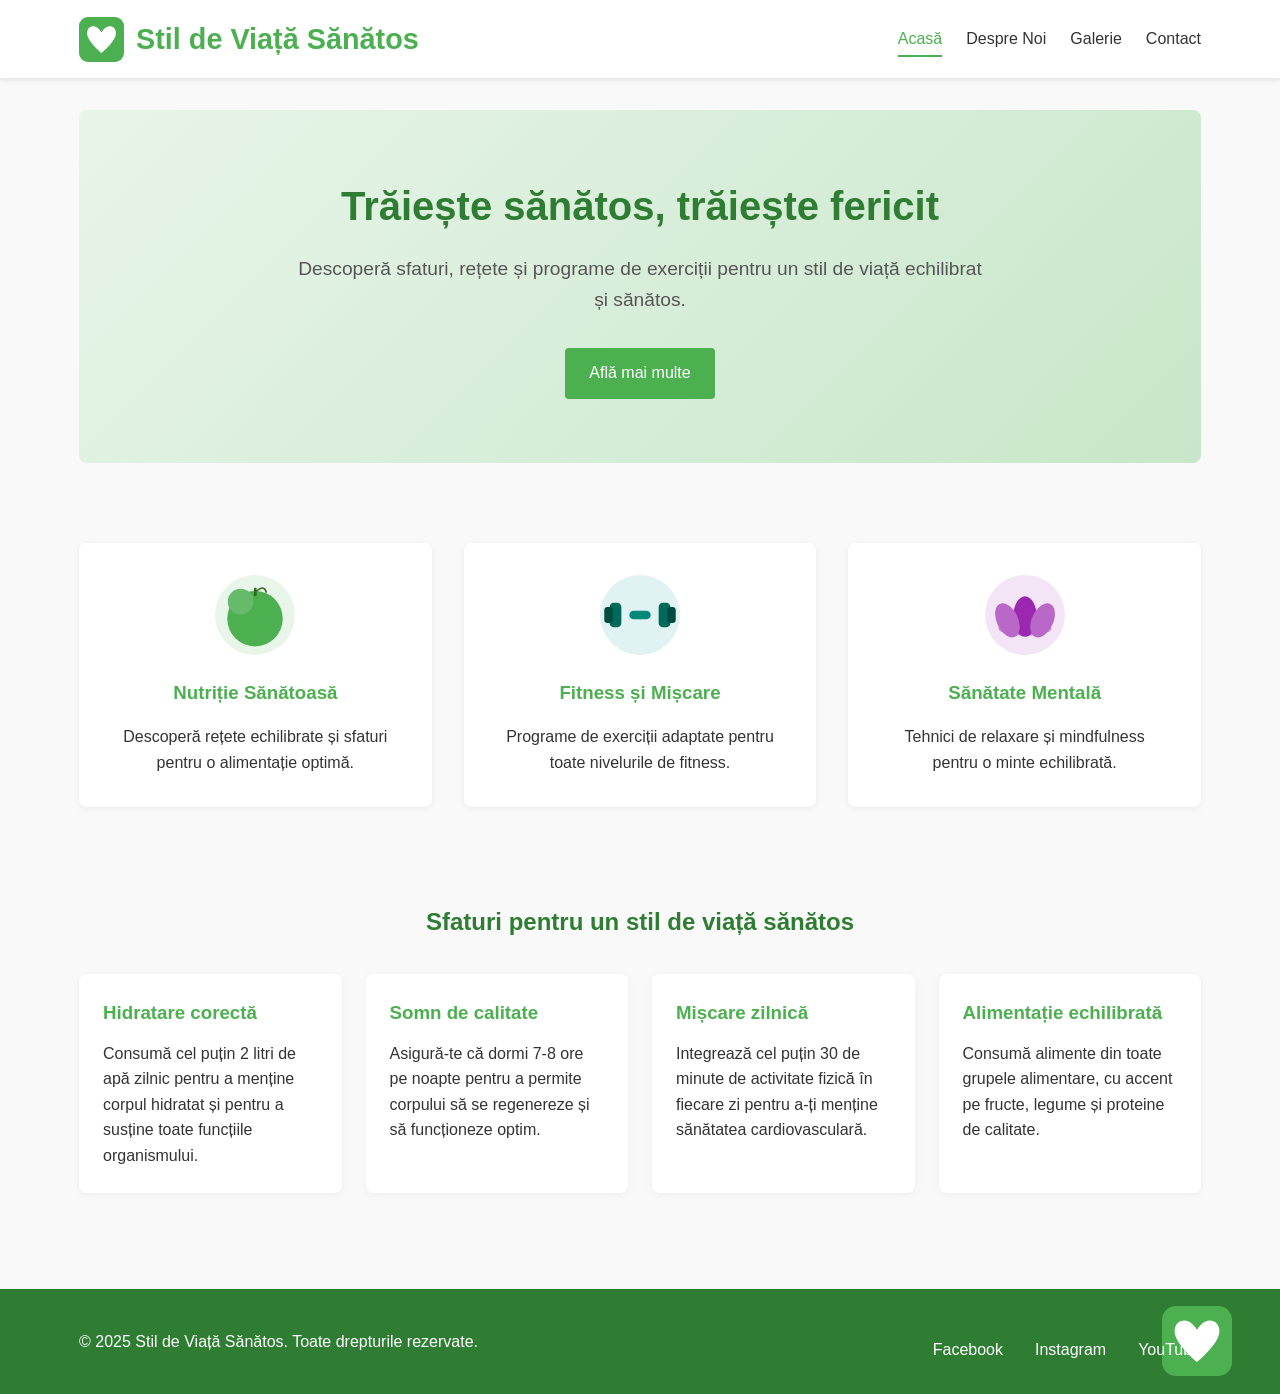
<file: index.html>
<!DOCTYPE html>
<html lang="ro">
<head>
    <meta charset="UTF-8">
    <meta name="viewport" content="width=device-width, initial-scale=1.0">
    <meta name="description" content="Sfaturi și informații pentru un stil de viață sănătos">
    <meta name="keywords" content="sănătate, nutriție, fitness, stil de viață sănătos, România">
    <title>Acasă - Stil de Viață Sănătos</title>
    <link rel="stylesheet" href="css/style.css">
</head>
<body>
    <header>
        <div class="container">
            <div class="logo">
                <img src="imagini/logo.svg" alt="Logo Stil de Viață Sănătos">
                <h1>Stil de Viață Sănătos</h1>
            </div>
            <nav>
                <ul>
                    <li><a href="index.html" class="active">Acasă</a></li>
                    <li><a href="despre-noi.html">Despre Noi</a></li>
                    <li><a href="galerie.html">Galerie</a></li>
                    <li><a href="contact.html">Contact</a></li>
                </ul>
            </nav>
        </div>
    </header>

    <main class="container">
        <section class="hero">
            <h2>Trăiește sănătos, trăiește fericit</h2>
            <p>Descoperă sfaturi, rețete și programe de exerciții pentru un stil de viață echilibrat și sănătos.</p>
            <a href="despre-noi.html" class="btn">Află mai multe</a>
        </section>

        <section class="features">
            <div class="feature">
                <img src="imagini/nutritie.svg" alt="Nutriție sănătoasă">
                <h3>Nutriție Sănătoasă</h3>
                <p>Descoperă rețete echilibrate și sfaturi pentru o alimentație optimă.</p>
            </div>
            <div class="feature">
                <img src="imagini/fitness.svg" alt="Fitness">
                <h3>Fitness și Mișcare</h3>
                <p>Programe de exerciții adaptate pentru toate nivelurile de fitness.</p>
            </div>
            <div class="feature">
                <img src="imagini/mindfulness.svg" alt="Mindfulness">
                <h3>Sănătate Mentală</h3>
                <p>Tehnici de relaxare și mindfulness pentru o minte echilibrată.</p>
            </div>
        </section>

        <section class="tips">
            <h2>Sfaturi pentru un stil de viață sănătos</h2>
            <div class="tips-container">
                <div class="tip">
                    <h3>Hidratare corectă</h3>
                    <p>Consumă cel puțin 2 litri de apă zilnic pentru a menține corpul hidratat și pentru a susține toate funcțiile organismului.</p>
                </div>
                <div class="tip">
                    <h3>Somn de calitate</h3>
                    <p>Asigură-te că dormi 7-8 ore pe noapte pentru a permite corpului să se regenereze și să funcționeze optim.</p>
                </div>
                <div class="tip">
                    <h3>Mișcare zilnică</h3>
                    <p>Integrează cel puțin 30 de minute de activitate fizică în fiecare zi pentru a-ți menține sănătatea cardiovasculară.</p>
                </div>
                <div class="tip">
                    <h3>Alimentație echilibrată</h3>
                    <p>Consumă alimente din toate grupele alimentare, cu accent pe fructe, legume și proteine de calitate.</p>
                </div>
            </div>
        </section>
    </main>

    <footer>
        <div class="container">
            <p>&copy; 2025 Stil de Viață Sănătos. Toate drepturile rezervate.</p>
            <div class="social-links">
                <a href="https://facebook.com" target="_blank">Facebook</a>
                <a href="https://instagram.com" target="_blank">Instagram</a>
                <a href="https://youtube.com" target="_blank">YouTube</a>
            </div>
        </div>
    </footer>

</body>
</html>
</file>
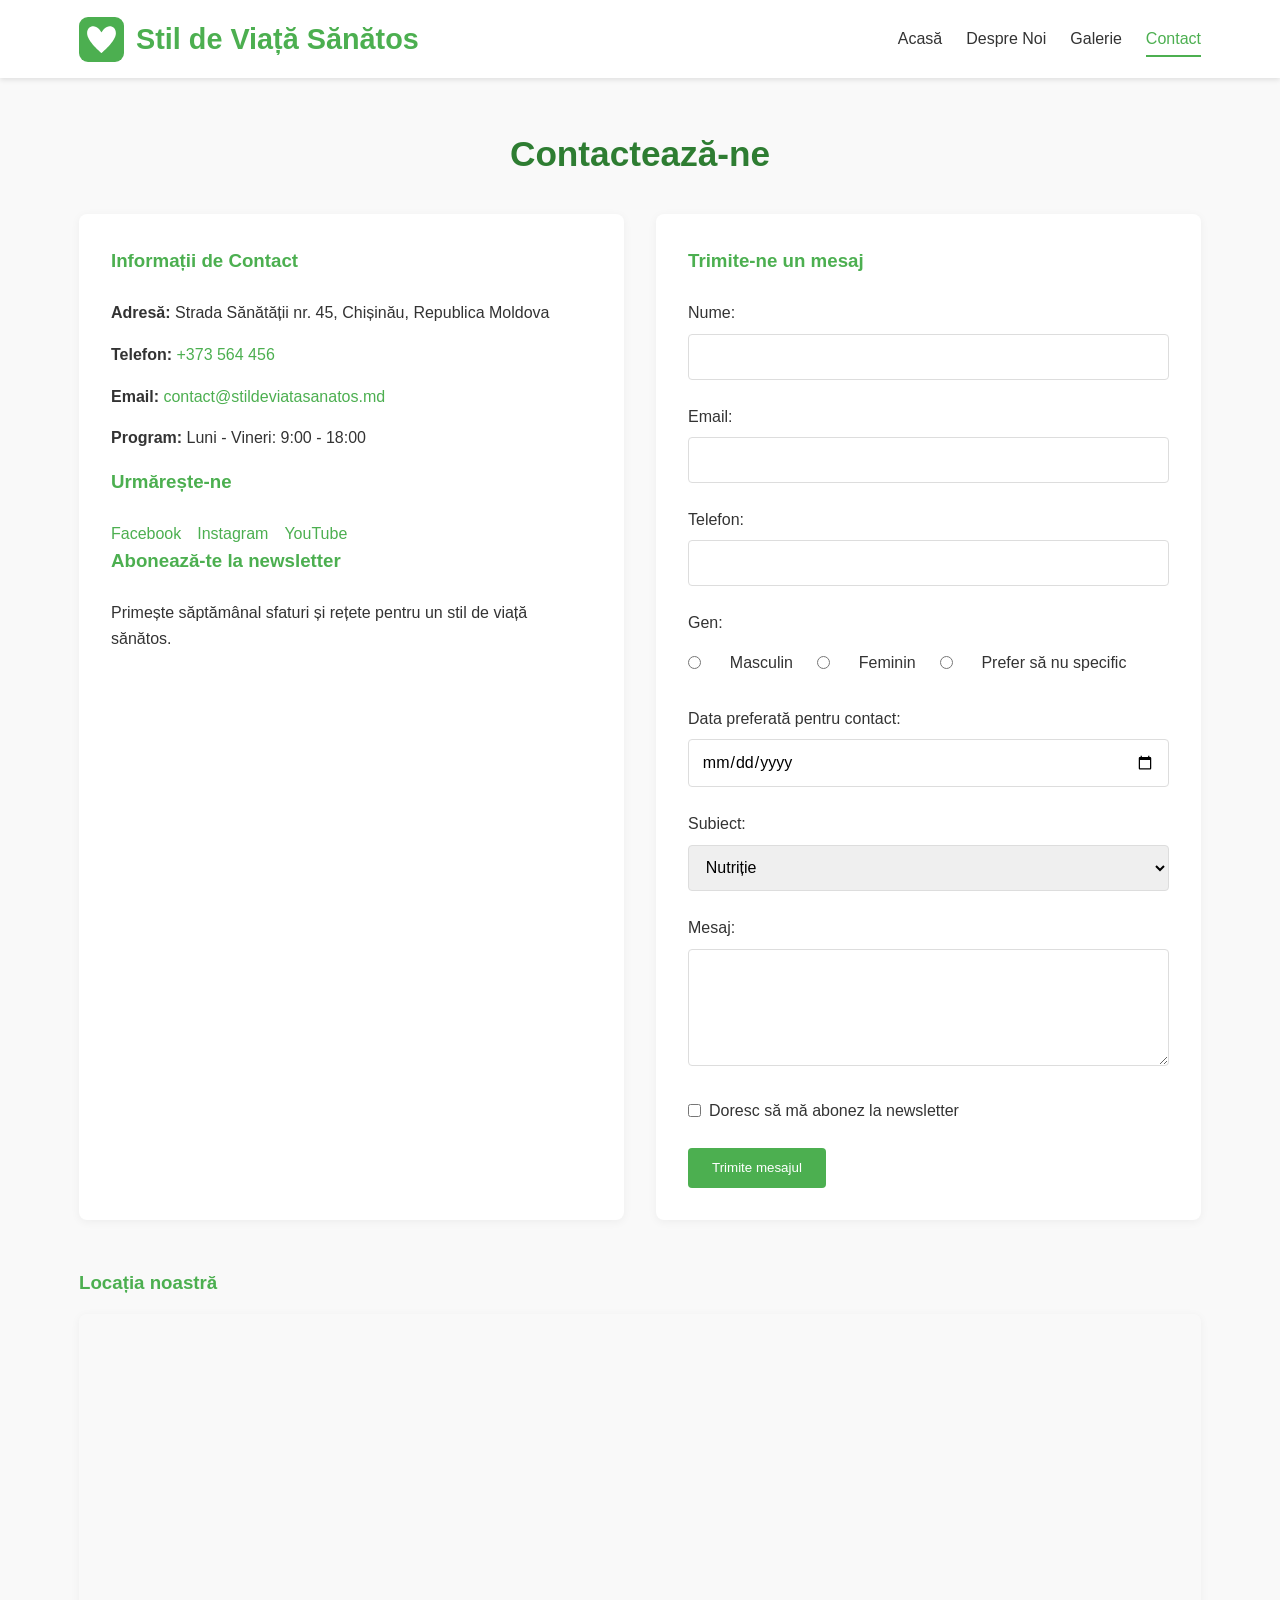
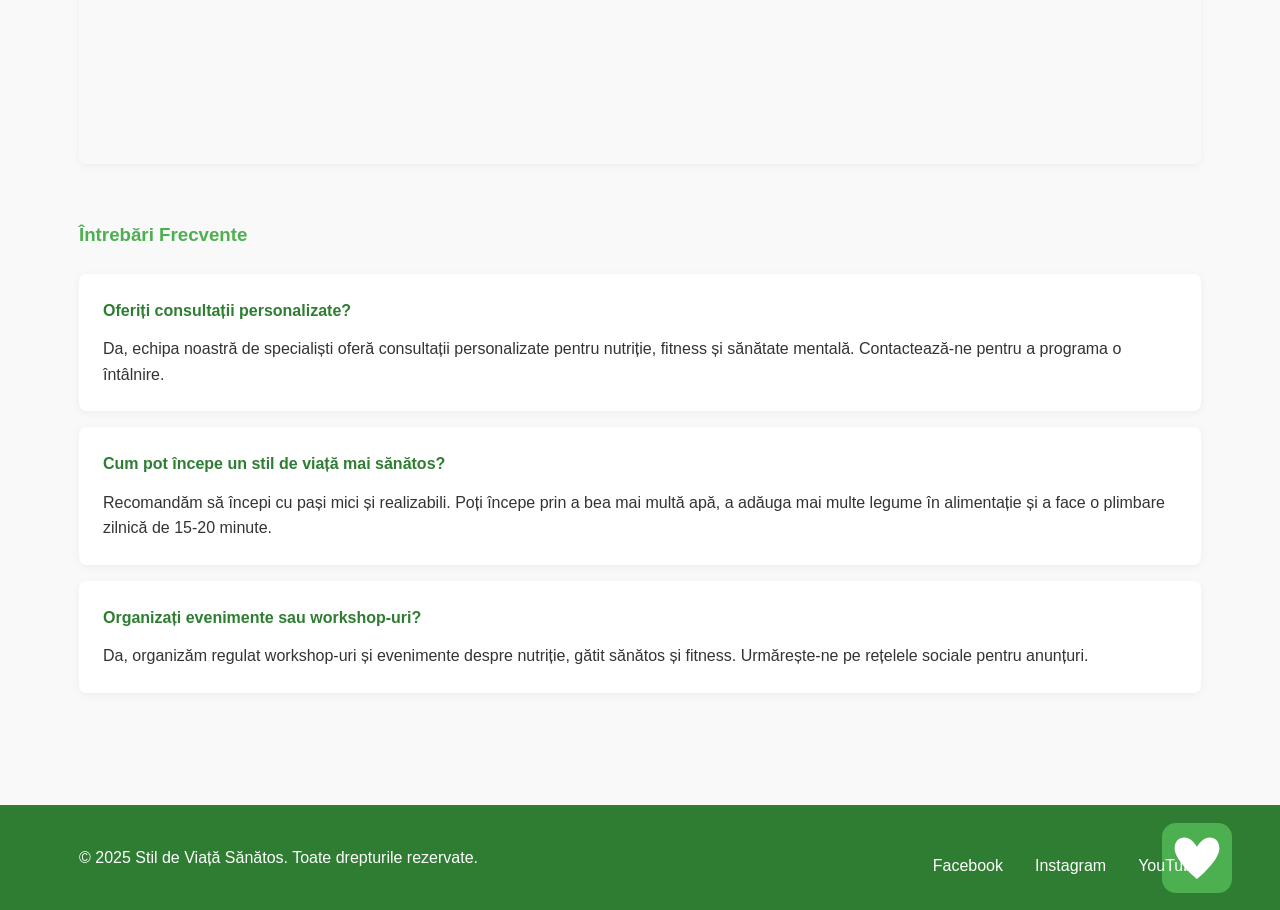
<file: contact.html>
<!DOCTYPE html>
<html lang="ro">
<head>
    <meta charset="UTF-8">
    <meta name="viewport" content="width=device-width, initial-scale=1.0">
    <meta name="description" content="Contactează-ne pentru sfaturi personalizate despre un stil de viață sănătos">
    <meta name="keywords" content="contact, sănătate, nutriție, fitness, consultanță">
    <title>Contact - Stil de Viață Sănătos</title>
    <link rel="stylesheet" href="css/style.css">
</head>
<body>
    <header>
        <div class="container">
            <div class="logo">
                <img src="imagini/logo.svg" alt="Logo Stil de Viață Sănătos">
                <h1>Stil de Viață Sănătos</h1>
            </div>
            <nav>
                <ul>
                    <li><a href="index.html">Acasă</a></li>
                    <li><a href="despre-noi.html">Despre Noi</a></li>
                    <li><a href="galerie.html">Galerie</a></li>
                    <li><a href="contact.html" class="active">Contact</a></li>
                </ul>
            </nav>
        </div>
    </header>

    <main class="container">
        <section class="contact-section">
            <h2>Contactează-ne</h2>

            <div class="contact-info">
                <div class="contact-details">
                    <h3>Informații de Contact</h3>
                    <p><strong>Adresă:</strong> Strada Sănătății nr. 45, Chișinău, Republica Moldova</p>
                    <p><strong>Telefon:</strong> <a href="tel:+373564456">+373 564 456</a></p>
                    <p><strong>Email:</strong> <a href="mailto:contact@stildeviatasanatos.md">contact@stildeviatasanatos.md</a></p>
                    <p><strong>Program:</strong> Luni - Vineri: 9:00 - 18:00</p>

                    <h3>Urmărește-ne</h3>
                    <div class="social-links">
                        <a href="https://facebook.com" target="_blank">Facebook</a>
                        <a href="https://instagram.com" target="_blank">Instagram</a>
                        <a href="https://youtube.com" target="_blank">YouTube</a>
                    </div>

                    <h3>Abonează-te la newsletter</h3>
                    <p>Primește săptămânal sfaturi și rețete pentru un stil de viață sănătos.</p>
                </div>

                <div class="contact-form">
                    <h3>Trimite-ne un mesaj</h3>
                    <form id="contactForm">
                        <div class="form-group">
                            <label for="name">Nume:</label>
                            <input type="text" id="name" name="name" required>
                        </div>

                        <div class="form-group">
                            <label for="email">Email:</label>
                            <input type="email" id="email" name="email" required>
                        </div>

                        <div class="form-group">
                            <label for="phone">Telefon:</label>
                            <input type="tel" id="phone" name="phone">
                        </div>

                        <div class="form-group">
                            <label>Gen:</label>
                            <div class="radio-group">
                                <input type="radio" id="gen-m" name="gen" value="masculin">
                                <label for="gen-m">Masculin</label>
                                <input type="radio" id="gen-f" name="gen" value="feminin">
                                <label for="gen-f">Feminin</label>
                                <input type="radio" id="gen-n" name="gen" value="nespecificat">
                                <label for="gen-n">Prefer să nu specific</label>
                            </div>
                        </div>

                        <div class="form-group">
                            <label for="data-contact">Data preferată pentru contact:</label>
                            <input type="date" id="data-contact" name="data-contact">
                        </div>

                        <div class="form-group">
                            <label for="subject">Subiect:</label>
                            <select id="subject" name="subject">
                                <option value="nutrition">Nutriție</option>
                                <option value="fitness">Fitness</option>
                                <option value="mental">Sănătate mentală</option>
                                <option value="general">Întrebare generală</option>
                                <option value="other">Altele</option>
                            </select>
                        </div>

                        <div class="form-group">
                            <label for="message">Mesaj:</label>
                            <textarea id="message" name="message" rows="5" required></textarea>
                        </div>

                        <div class="form-group checkbox">
                            <input type="checkbox" id="newsletter" name="newsletter">
                            <label for="newsletter">Doresc să mă abonez la newsletter</label>
                        </div>

                        <button type="submit" class="btn">Trimite mesajul</button>
                    </form>
                </div>
            </div>

            <div class="map-container">
                <h3>Locația noastră</h3>
                <iframe src="https://www.google.com/maps/embed?pb=!1m18!1m12!1m3!1d86456.60398338815!2d28.774399387387474!3d47.01424089570185!2m3!1f0!2f0!3f0!3m2!1i1024!2i768!4f13.1!3m3!1m2!1s0x40c97c3628b769a1%3A0x37d1d6305749dd3c!2zQ2hpyJlpbsSDdSwgTW9sZG92YQ!5e0!3m2!1sro!2sro!4v1653044695954!5m2!1sro!2sro"
                width="100%" height="450" style="border:0;" allowfullscreen="" loading="lazy"
                referrerpolicy="no-referrer-when-downgrade"></iframe>
            </div>

            <section class="faq">
                <h3>Întrebări Frecvente</h3>
                <div class="faq-item">
                    <h4>Oferiți consultații personalizate?</h4>
                    <p>Da, echipa noastră de specialiști oferă consultații personalizate pentru nutriție, fitness și sănătate mentală. Contactează-ne pentru a programa o întâlnire.</p>
                </div>
                <div class="faq-item">
                    <h4>Cum pot începe un stil de viață mai sănătos?</h4>
                    <p>Recomandăm să începi cu pași mici și realizabili. Poți începe prin a bea mai multă apă, a adăuga mai multe legume în alimentație și a face o plimbare zilnică de 15-20 minute.</p>
                </div>
                <div class="faq-item">
                    <h4>Organizați evenimente sau workshop-uri?</h4>
                    <p>Da, organizăm regulat workshop-uri și evenimente despre nutriție, gătit sănătos și fitness. Urmărește-ne pe rețelele sociale pentru anunțuri.</p>
                </div>
            </section>
        </section>
    </main>

    <footer>
        <div class="container">
            <p>&copy; 2025 Stil de Viață Sănătos. Toate drepturile rezervate.</p>
            <div class="social-links">
                <a href="https://facebook.com" target="_blank">Facebook</a>
                <a href="https://instagram.com" target="_blank">Instagram</a>
                <a href="https://youtube.com" target="_blank">YouTube</a>
            </div>
        </div>
    </footer>

</body>
</html>
</file>
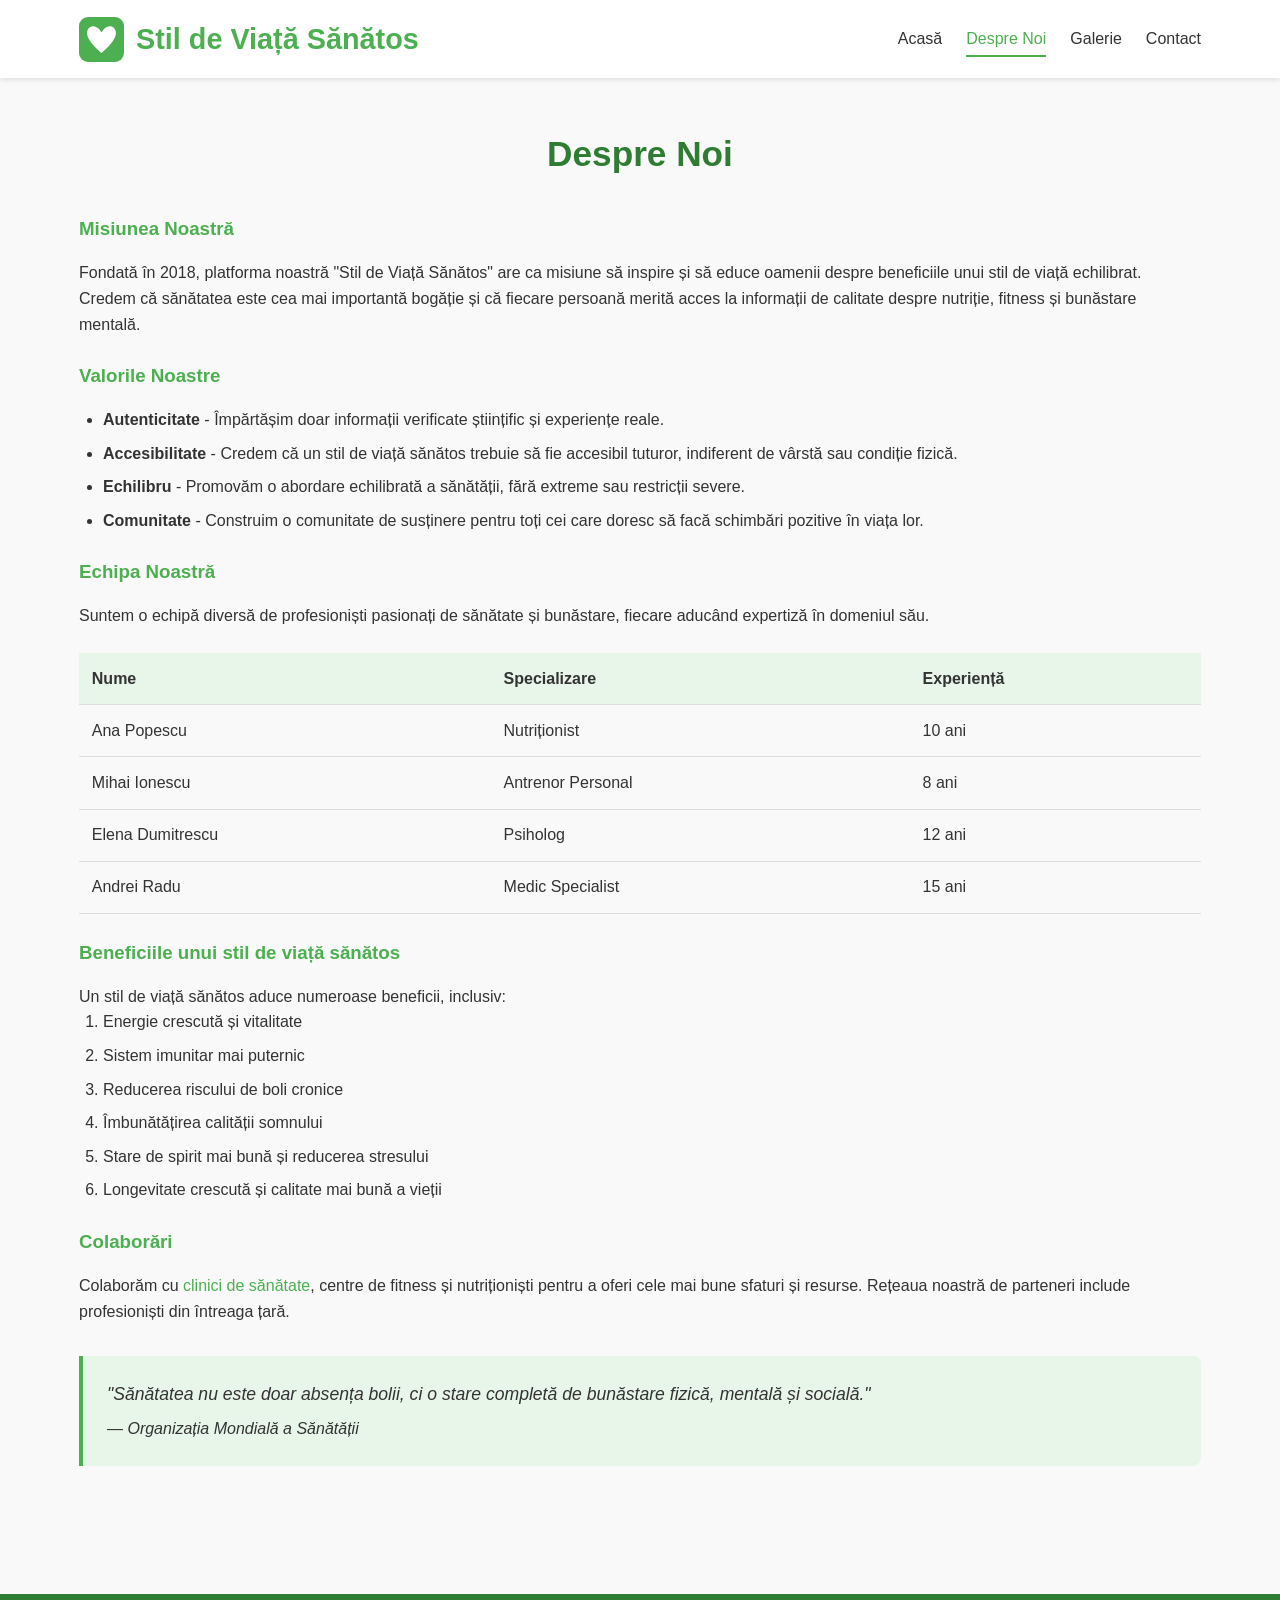
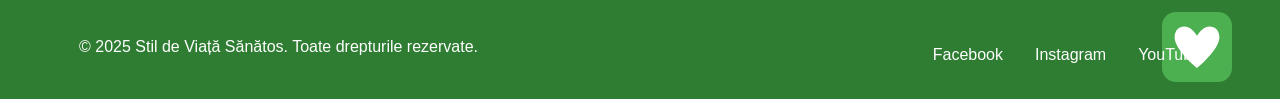
<file: despre-noi.html>
<!DOCTYPE html>
<html lang="ro">
<head>
    <meta charset="UTF-8">
    <meta name="viewport" content="width=device-width, initial-scale=1.0">
    <meta name="description" content="Află mai multe despre misiunea noastră de a promova un stil de viață sănătos">
    <meta name="keywords" content="despre noi, sănătate, nutriție, fitness, echipă">
    <title>Despre Noi - Stil de Viață Sănătos</title>
    <link rel="stylesheet" href="css/style.css">
</head>
<body>
    <header>
        <div class="container">
            <div class="logo">
                <img src="imagini/logo.svg" alt="Logo Stil de Viață Sănătos">
                <h1>Stil de Viață Sănătos</h1>
            </div>
            <nav>
                <ul>
                    <li><a href="index.html">Acasă</a></li>
                    <li><a href="despre-noi.html" class="active">Despre Noi</a></li>
                    <li><a href="galerie.html">Galerie</a></li>
                    <li><a href="contact.html">Contact</a></li>
                </ul>
            </nav>
        </div>
    </header>

    <main class="container">
        <section class="about-section">
            <h2>Despre Noi</h2>
            <h3>Misiunea Noastră</h3>
            <p>Fondată în 2018, platforma noastră "Stil de Viață Sănătos" are ca misiune să inspire și să educe oamenii despre beneficiile unui stil de viață echilibrat. Credem că sănătatea este cea mai importantă bogăție și că fiecare persoană merită acces la informații de calitate despre nutriție, fitness și bunăstare mentală.</p>

            <h3>Valorile Noastre</h3>
            <ul>
                <li><strong>Autenticitate</strong> - Împărtășim doar informații verificate științific și experiențe reale.</li>
                <li><strong>Accesibilitate</strong> - Credem că un stil de viață sănătos trebuie să fie accesibil tuturor, indiferent de vârstă sau condiție fizică.</li>
                <li><strong>Echilibru</strong> - Promovăm o abordare echilibrată a sănătății, fără extreme sau restricții severe.</li>
                <li><strong>Comunitate</strong> - Construim o comunitate de susținere pentru toți cei care doresc să facă schimbări pozitive în viața lor.</li>
            </ul>

            <h3>Echipa Noastră</h3>
            <p>Suntem o echipă diversă de profesioniști pasionați de sănătate și bunăstare, fiecare aducând expertiză în domeniul său.</p>

            <table class="team-table">
                <thead>
                    <tr>
                        <th>Nume</th>
                        <th>Specializare</th>
                        <th>Experiență</th>
                    </tr>
                </thead>
                <tbody>
                    <tr>
                        <td>Ana Popescu</td>
                        <td>Nutriționist</td>
                        <td>10 ani</td>
                    </tr>
                    <tr>
                        <td>Mihai Ionescu</td>
                        <td>Antrenor Personal</td>
                        <td>8 ani</td>
                    </tr>
                    <tr>
                        <td>Elena Dumitrescu</td>
                        <td>Psiholog</td>
                        <td>12 ani</td>
                    </tr>
                    <tr>
                        <td>Andrei Radu</td>
                        <td>Medic Specialist</td>
                        <td>15 ani</td>
                    </tr>
                </tbody>
            </table>

            <h3>Beneficiile unui stil de viață sănătos</h3>
            <p>Un stil de viață sănătos aduce numeroase beneficii, inclusiv:</p>
            <ol>
                <li>Energie crescută și vitalitate</li>
                <li>Sistem imunitar mai puternic</li>
                <li>Reducerea riscului de boli cronice</li>
                <li>Îmbunătățirea calității somnului</li>
                <li>Stare de spirit mai bună și reducerea stresului</li>
                <li>Longevitate crescută și calitate mai bună a vieții</li>
            </ol>

            <h3>Colaborări</h3>
            <p>Colaborăm cu <a href="https://example.com" target="_blank">clinici de sănătate</a>, centre de fitness și nutriționiști pentru a oferi cele mai bune sfaturi și resurse. Rețeaua noastră de parteneri include profesioniști din întreaga țară.</p>

            <div class="quote">
                <blockquote>
                    "Sănătatea nu este doar absența bolii, ci o stare completă de bunăstare fizică, mentală și socială."
                </blockquote>
                <cite>— Organizația Mondială a Sănătății</cite>
            </div>
        </section>
    </main>

    <footer>
        <div class="container">
            <p>&copy; 2025 Stil de Viață Sănătos. Toate drepturile rezervate.</p>
            <div class="social-links">
                <a href="https://facebook.com" target="_blank">Facebook</a>
                <a href="https://instagram.com" target="_blank">Instagram</a>
                <a href="https://youtube.com" target="_blank">YouTube</a>
            </div>
        </div>
    </footer>

</body>
</html>
</file>
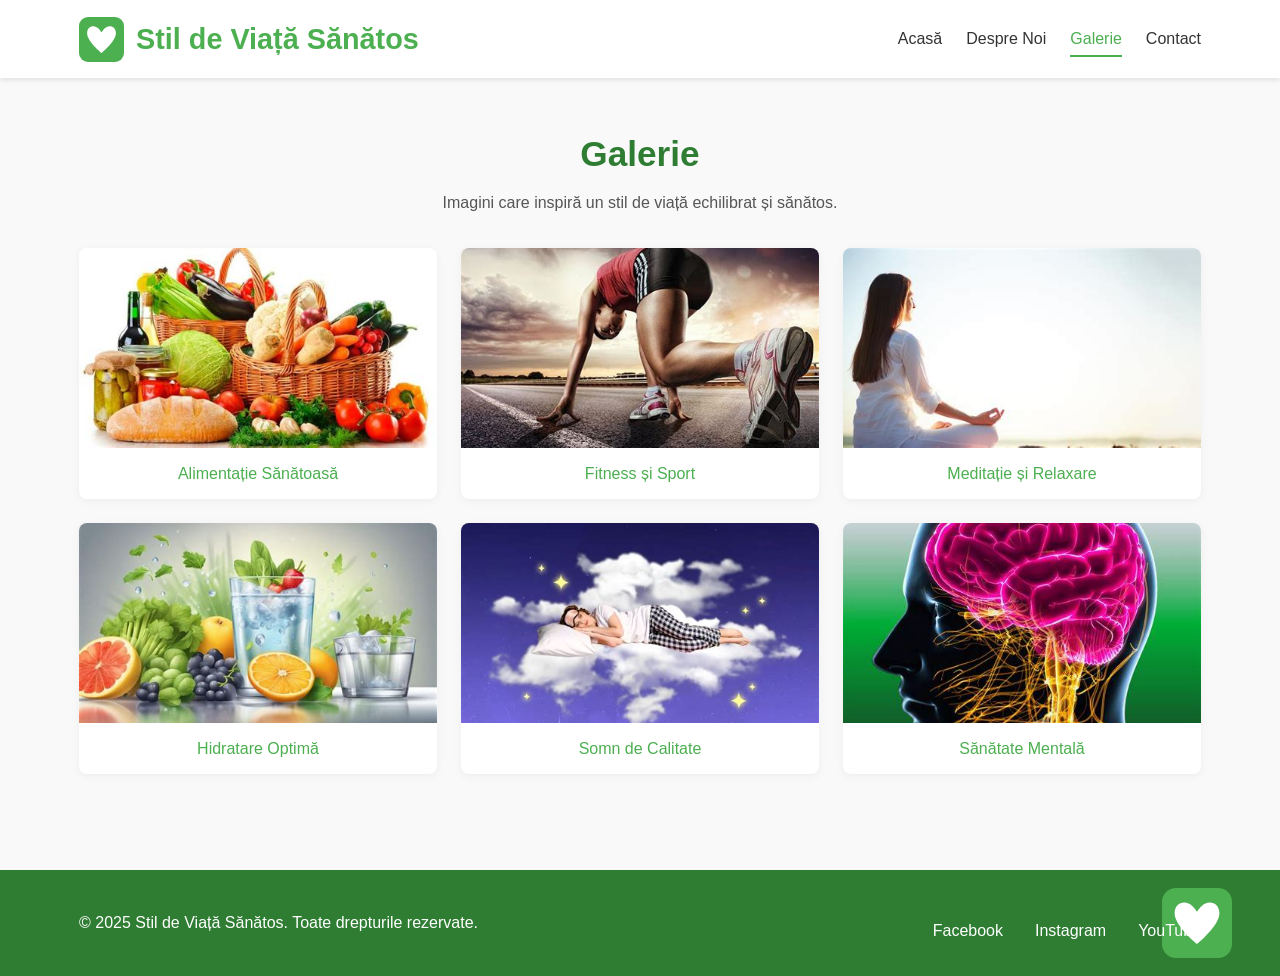
<file: galerie.html>
<!DOCTYPE html>
<html lang="ro">
<head>
    <meta charset="UTF-8">
    <meta name="viewport" content="width=device-width, initial-scale=1.0">
    <meta name="description" content="Galerie foto cu imagini despre un stil de viață sănătos - nutriție, fitness și bunăstare">
    <meta name="keywords" content="galerie, sănătate, nutriție, fitness, mindfulness, hidratare, somn">
    <title>Galerie - Stil de Viață Sănătos</title>
    <link rel="stylesheet" href="css/style.css">
</head>
<body>
    <header>
        <div class="container">
            <div class="logo">
                <img src="imagini/logo.svg" alt="Logo Stil de Viață Sănătos">
                <h1>Stil de Viață Sănătos</h1>
            </div>
            <nav>
                <ul>
                    <li><a href="index.html">Acasă</a></li>
                    <li><a href="despre-noi.html">Despre Noi</a></li>
                    <li><a href="galerie.html" class="active">Galerie</a></li>
                    <li><a href="contact.html">Contact</a></li>
                </ul>
            </nav>
        </div>
    </header>

    <main class="container">
        <section class="gallery-section">
            <h2>Galerie</h2>
            <p>Imagini care inspiră un stil de viață echilibrat și sănătos.</p>

            <div class="gallery-grid">
                <div class="gallery-item">
                    <img src="imagini/alimentatie sanatoasa.jpg" alt="Alimentație sănătoasă">
                    <p>Alimentație Sănătoasă</p>
                </div>
                <div class="gallery-item">
                    <img src="imagini/sport.jpg" alt="Fitness și sport">
                    <p>Fitness și Sport</p>
                </div>
                <div class="gallery-item">
                    <img src="imagini/meditatie.jpg" alt="Meditație și relaxare">
                    <p>Meditație și Relaxare</p>
                </div>
                <div class="gallery-item">
                    <img src="imagini/hidratare.jpg" alt="Hidratare optimă">
                    <p>Hidratare Optimă</p>
                </div>
                <div class="gallery-item">
                    <img src="imagini/somn.jpg" alt="Somn de calitate">
                    <p>Somn de Calitate</p>
                </div>
                <div class="gallery-item">
                    <img src="imagini/sanatate morala.jpg" alt="Sănătate mentală">
                    <p>Sănătate Mentală</p>
                </div>
            </div>
        </section>
    </main>

    <footer>
        <div class="container">
            <p>&copy; 2025 Stil de Viață Sănătos. Toate drepturile rezervate.</p>
            <div class="social-links">
                <a href="https://facebook.com" target="_blank">Facebook</a>
                <a href="https://instagram.com" target="_blank">Instagram</a>
                <a href="https://youtube.com" target="_blank">YouTube</a>
            </div>
        </div>
    </footer>

</body>
</html>
</file>
<file: css/style.css>
/* Reset și stiluri de bază */
* {
    margin: 0;
    padding: 0;
    box-sizing: border-box;
}

body {
    font-family: 'Segoe UI', Tahoma, Geneva, Verdana, sans-serif;
    line-height: 1.6;
    color: #333;
    background-color: #f9f9f9;
}

.container {
    width: 90%;
    max-width: 1200px;
    margin: 0 auto;
    padding: 0 15px;
}

a {
    color: #4CAF50;
    text-decoration: none;
    transition: color 0.3s;
}

a:hover {
    color: #388E3C;
}

img {
    max-width: 100%;
    height: auto;
}

/* Header și navigare */
header {
    background-color: white;
    box-shadow: 0 2px 5px rgba(0, 0, 0, 0.1);
    padding: 1rem 0;
    position: sticky;
    top: 0;
    z-index: 100;
}

header .container {
    display: flex;
    justify-content: space-between;
    align-items: center;
}

.logo {
    display: flex;
    align-items: center;
    gap: 0.75rem;
}

.logo img {
    width: 45px;
    height: 45px;
}

.logo h1 {
    font-size: 1.8rem;
    color: #4CAF50;
}

nav ul {
    display: flex;
    list-style: none;
}

nav ul li {
    margin-left: 1.5rem;
}

nav ul li a {
    color: #333;
    font-weight: 500;
    padding: 0.5rem 0;
    position: relative;
}

nav ul li a:hover {
    color: #4CAF50;
}

nav ul li a.active {
    color: #4CAF50;
}

nav ul li a.active::after {
    content: '';
    position: absolute;
    bottom: -2px;
    left: 0;
    width: 100%;
    height: 2px;
    background-color: #4CAF50;
}

/* Secțiunea Hero */
.hero {
    text-align: center;
    padding: 4rem 0;
    background-image: linear-gradient(135deg, #E8F5E9 0%, #C8E6C9 100%);
    background-color: #E8F5E9;
    border-radius: 8px;
    margin: 2rem 0;
}

.hero h2 {
    font-size: 2.5rem;
    margin-bottom: 1rem;
    color: #2E7D32;
}

.hero p {
    font-size: 1.2rem;
    max-width: 700px;
    margin: 0 auto 2rem;
    color: #555;
}

.btn {
    display: inline-block;
    background-color: #4CAF50;
    color: white;
    padding: 0.8rem 1.5rem;
    border-radius: 4px;
    font-weight: 500;
    transition: background-color 0.3s;
    border: none;
    cursor: pointer;
}

.btn:hover {
    background-color: #388E3C;
    color: white;
}

/* Secțiunea Features */
.features {
    display: grid;
    grid-template-columns: repeat(auto-fit, minmax(300px, 1fr));
    gap: 2rem;
    padding: 3rem 0;
}

.feature {
    background-color: white;
    border-radius: 8px;
    padding: 2rem;
    text-align: center;
    box-shadow: 0 2px 10px rgba(0, 0, 0, 0.05);
    transition: transform 0.3s;
}

.feature:hover {
    transform: translateY(-5px);
}

.feature img {
    width: 80px;
    height: 80px;
    border-radius: 50%;
    margin-bottom: 1rem;
    object-fit: cover;
    transition: filter 0.3s;
}

.feature:hover img {
    filter: brightness(1.15) saturate(1.2);
}

.feature h3 {
    margin-bottom: 1rem;
    color: #4CAF50;
}

/* Secțiunea Tips */
.tips {
    padding: 3rem 0;
}

.tips h2 {
    text-align: center;
    margin-bottom: 2rem;
    color: #2E7D32;
}

.tips-container {
    display: grid;
    grid-template-columns: repeat(auto-fit, minmax(250px, 1fr));
    gap: 1.5rem;
}

.tip {
    background-color: white;
    border-radius: 8px;
    padding: 1.5rem;
    box-shadow: 0 2px 10px rgba(0, 0, 0, 0.05);
}

.tip h3 {
    color: #4CAF50;
    margin-bottom: 0.8rem;
}

/* Despre Noi */
.about-section {
    padding: 3rem 0;
}

.about-section h2 {
    font-size: 2.2rem;
    margin-bottom: 2rem;
    color: #2E7D32;
    text-align: center;
}

.about-image {
    width: 100%;
    border-radius: 8px;
    margin-bottom: 2rem;
}

.about-section h3 {
    margin: 1.5rem 0 1rem;
    color: #4CAF50;
}

.about-section ul, .about-section ol {
    margin-left: 1.5rem;
    margin-bottom: 1.5rem;
}

.about-section li {
    margin-bottom: 0.5rem;
}

.team-table {
    width: 100%;
    border-collapse: collapse;
    margin: 1.5rem 0;
}

.team-table th, .team-table td {
    padding: 0.8rem;
    text-align: left;
    border-bottom: 1px solid #ddd;
}

.team-table th {
    background-color: #E8F5E9;
    font-weight: 600;
}

.team-table tr:hover {
    background-color: #f9f9f9;
}

.quote {
    background-color: #E8F5E9;
    border-left: 4px solid #4CAF50;
    padding: 1.5rem;
    margin: 2rem 0;
    border-radius: 0 8px 8px 0;
}

.quote blockquote {
    font-style: italic;
    font-size: 1.1rem;
    margin-bottom: 0.5rem;
}

.quote cite {
    font-weight: 500;
}

/* Contact */
.contact-section {
    padding: 3rem 0;
}

.contact-section h2 {
    font-size: 2.2rem;
    margin-bottom: 2rem;
    color: #2E7D32;
    text-align: center;
}

.contact-info {
    display: grid;
    grid-template-columns: repeat(auto-fit, minmax(300px, 1fr));
    gap: 2rem;
    margin-bottom: 3rem;
}

.contact-details, .contact-form {
    background-color: white;
    border-radius: 8px;
    padding: 2rem;
    box-shadow: 0 2px 10px rgba(0, 0, 0, 0.05);
}

.contact-details h3, .contact-form h3 {
    margin-bottom: 1.5rem;
    color: #4CAF50;
}

.contact-details p {
    margin-bottom: 1rem;
}

.social-links {
    display: flex;
    gap: 1rem;
    margin-top: 1rem;
}

.form-group {
    margin-bottom: 1.5rem;
}

.form-group label {
    display: block;
    margin-bottom: 0.5rem;
    font-weight: 500;
}

.form-group input, .form-group select, .form-group textarea {
    width: 100%;
    padding: 0.8rem;
    border: 1px solid #ddd;
    border-radius: 4px;
    font-family: inherit;
    font-size: 1rem;
}

.form-group textarea {
    resize: vertical;
}

.form-group.checkbox {
    display: flex;
    align-items: center;
}

.form-group.checkbox input {
    width: auto;
    margin-right: 0.5rem;
}

.form-group.checkbox label {
    margin-bottom: 0;
}

.radio-group {
    display: flex;
    gap: 1.5rem;
    flex-wrap: wrap;
    align-items: center;
    padding: 0.4rem 0;
}

.radio-group input[type="radio"] {
    width: auto;
    margin-right: 0.3rem;
    padding: 0;
}

.radio-group label {
    margin-bottom: 0;
    font-weight: normal;
    display: inline;
    cursor: pointer;
}

.map-container {
    margin-top: 2rem;
}

.map-container h3 {
    margin-bottom: 1rem;
    color: #4CAF50;
}

iframe {
    border-radius: 8px;
    box-shadow: 0 2px 10px rgba(0, 0, 0, 0.05);
}

/* FAQ */
.faq {
    margin-top: 3rem;
}

.faq h3 {
    margin-bottom: 1.5rem;
    color: #4CAF50;
}

.faq-item {
    background-color: white;
    border-radius: 8px;
    padding: 1.5rem;
    margin-bottom: 1rem;
    box-shadow: 0 2px 10px rgba(0, 0, 0, 0.05);
}

.faq-item h4 {
    margin-bottom: 0.8rem;
    color: #2E7D32;
}

/* Galerie */
.gallery-section {
    padding: 3rem 0;
}

.gallery-section h2 {
    font-size: 2.2rem;
    margin-bottom: 0.5rem;
    color: #2E7D32;
    text-align: center;
}

.gallery-section > p {
    text-align: center;
    color: #555;
    margin-bottom: 2rem;
}

.gallery-grid {
    display: grid;
    grid-template-columns: repeat(auto-fit, minmax(280px, 1fr));
    gap: 1.5rem;
}

.gallery-item {
    border-radius: 8px;
    overflow: hidden;
    box-shadow: 0 2px 10px rgba(0, 0, 0, 0.05);
    background-color: white;
    transition: transform 0.3s;
}

.gallery-item:hover {
    transform: translateY(-5px);
}

.gallery-item img {
    width: 100%;
    height: 200px;
    object-fit: cover;
    display: block;
    transition: filter 0.3s;
}

.gallery-item:hover img {
    filter: brightness(1.1) saturate(1.15);
}

.gallery-item p {
    padding: 0.8rem 1rem;
    text-align: center;
    font-weight: 500;
    color: #4CAF50;
}

/* Footer */
footer {
    background-color: #2E7D32;
    background-image: url('../imagini/logo.svg');
    background-repeat: no-repeat;
    background-position: right 3rem center;
    background-size: 70px;
    color: white;
    padding: 2rem 0;
    margin-top: 3rem;
}

footer .container {
    display: flex;
    justify-content: space-between;
    align-items: center;
    flex-wrap: wrap;
}

footer p {
    margin: 0;
}

footer .social-links a {
    color: white;
    margin-left: 1rem;
}

footer .social-links a:hover {
    color: #E8F5E9;
}

/* Responsive */
@media (max-width: 768px) {
    header .container {
        flex-direction: column;
        text-align: center;
    }

    nav ul {
        margin-top: 1rem;
        flex-wrap: wrap;
        justify-content: center;
    }

    nav ul li {
        margin: 0.25rem 0.6rem;
    }

    .hero h2 {
        font-size: 2rem;
    }

    footer .container {
        flex-direction: column;
        text-align: center;
    }

    footer .social-links {
        margin-top: 1rem;
    }

    footer .social-links a {
        margin: 0 0.5rem;
    }

    footer {
        background-position: center bottom 1rem;
        background-size: 50px;
        padding-bottom: 4rem;
    }
}

@media (max-width: 480px) {
    .hero {
        padding: 2rem 0;
    }

    .features {
        grid-template-columns: 1fr;
    }

    .contact-info {
        grid-template-columns: 1fr;
    }

    .gallery-grid {
        grid-template-columns: 1fr;
    }
}
</file>
